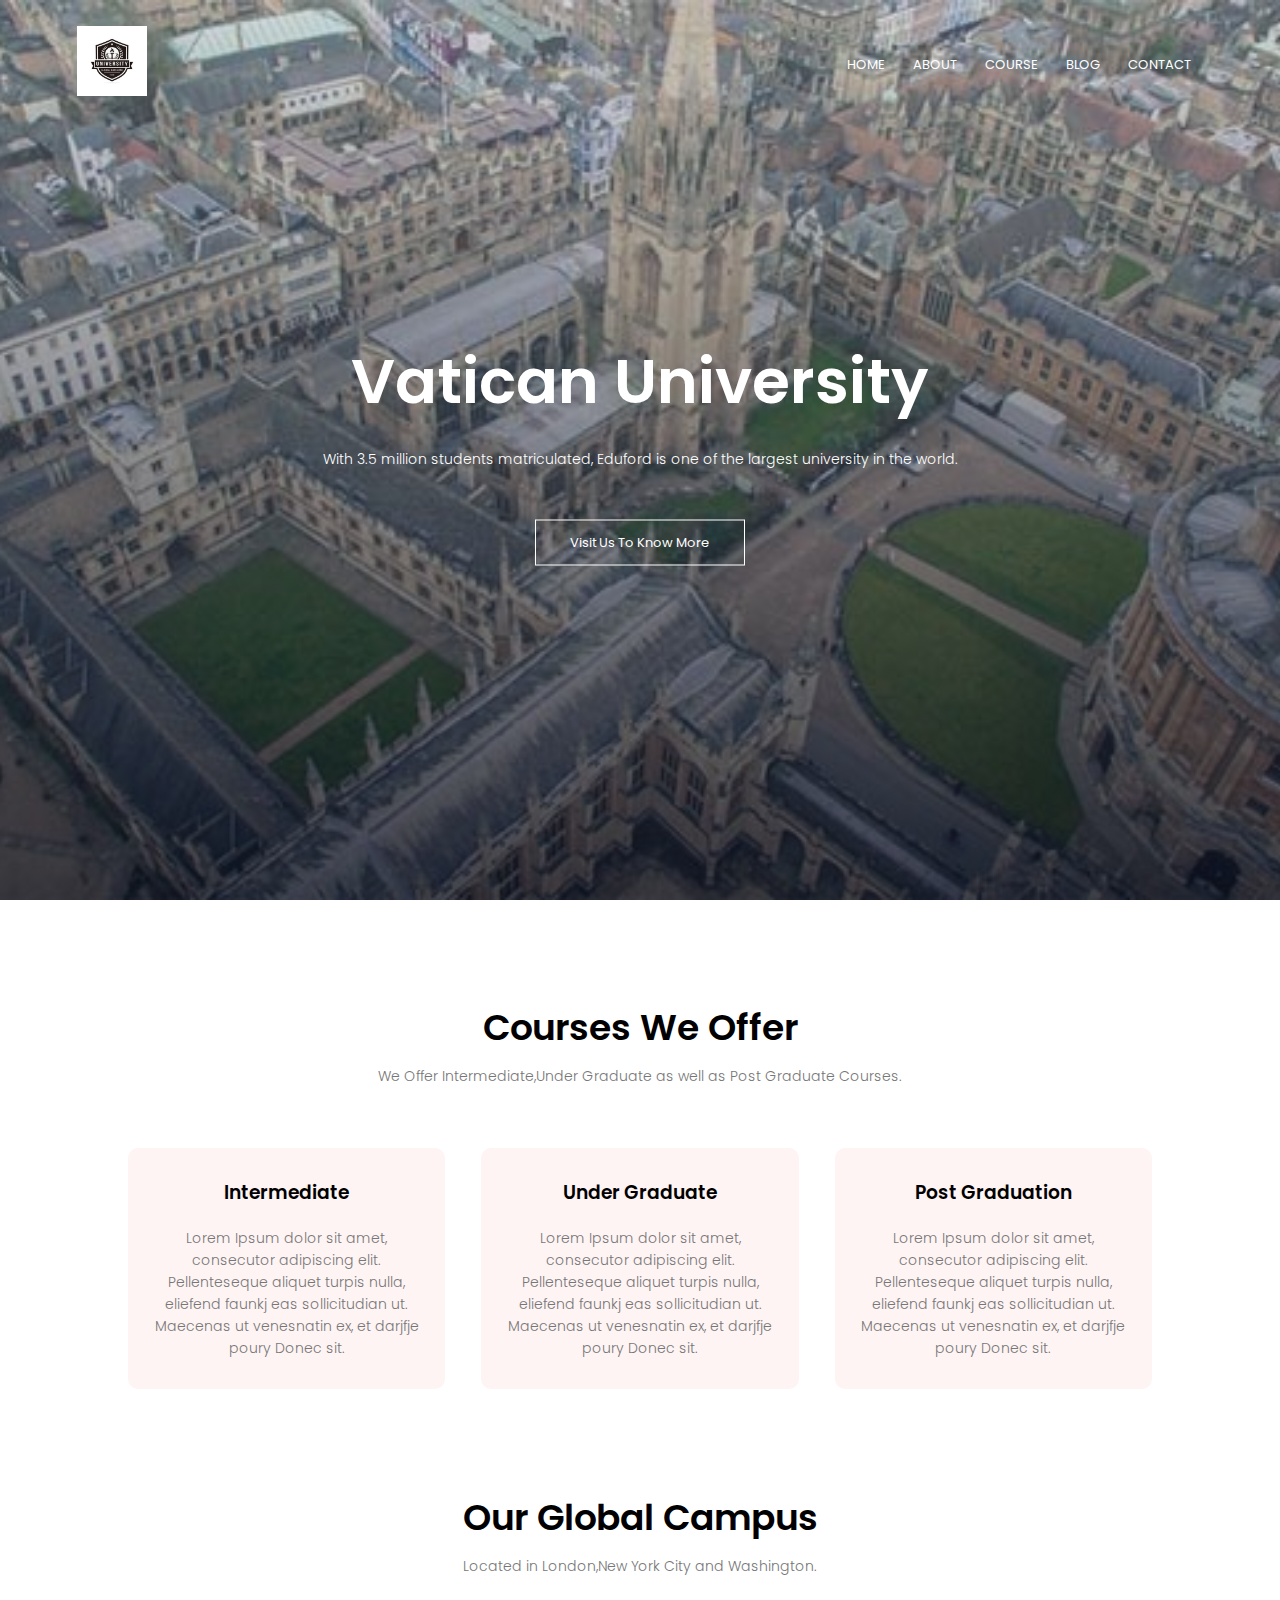
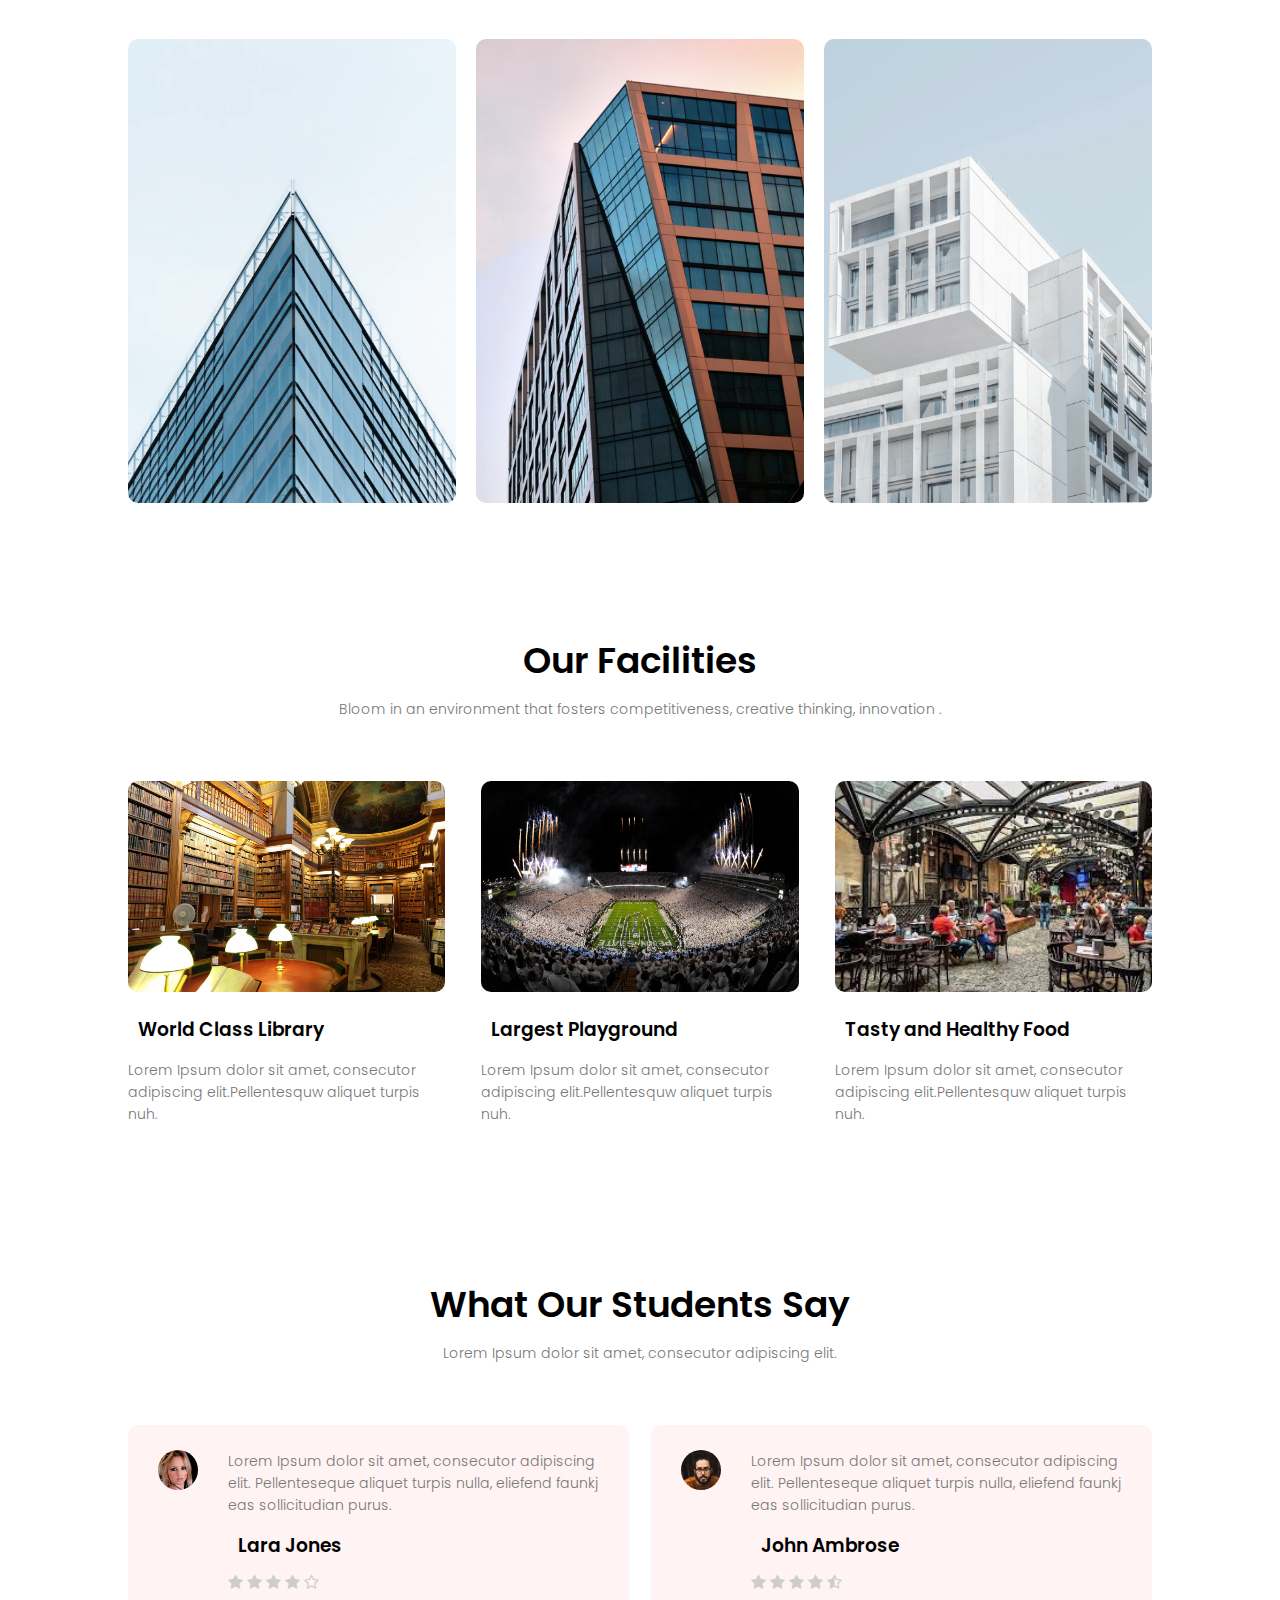
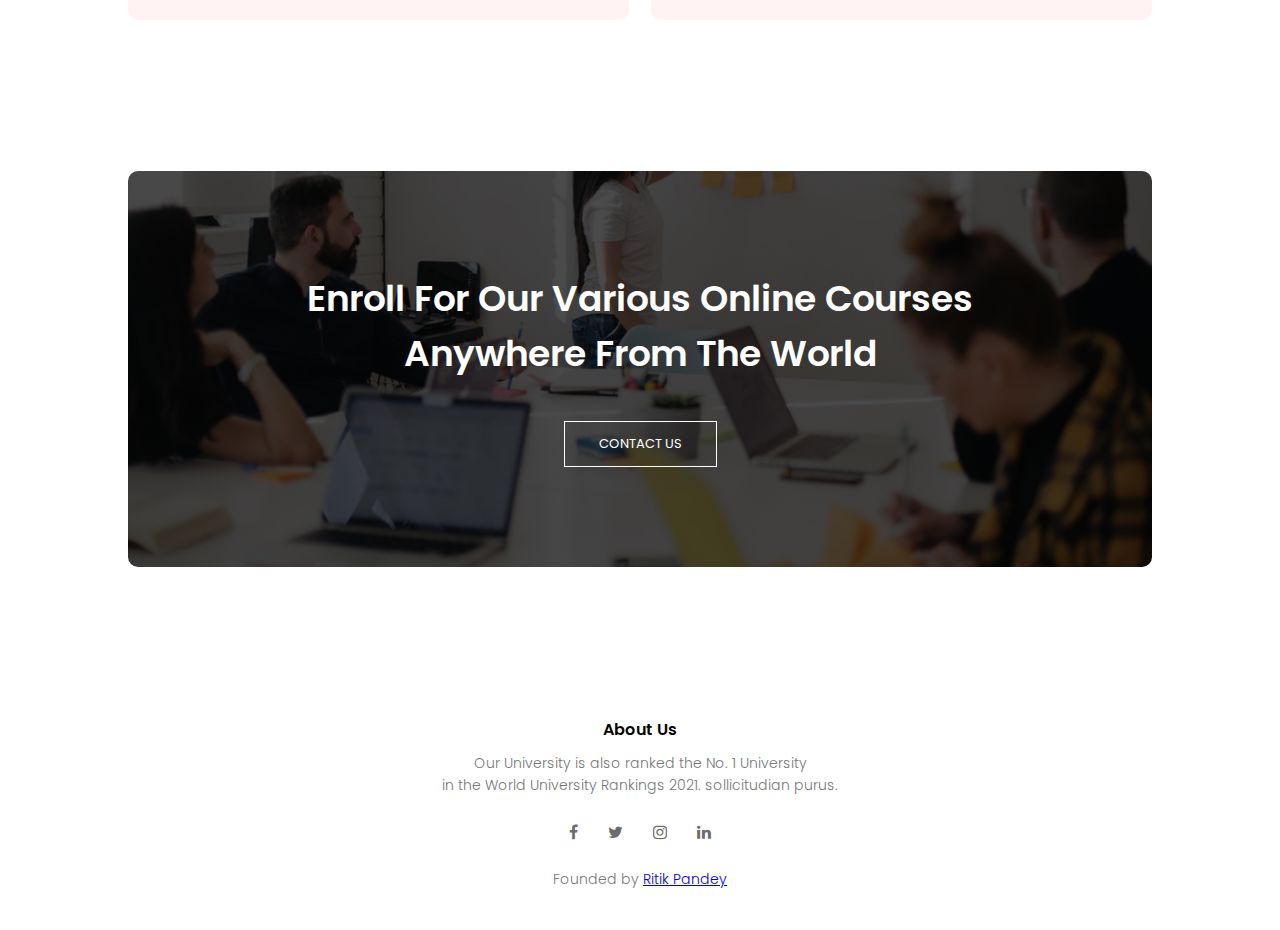
<file: index.html>
<!DOCTYPE html>
<html>
<head>
    <meta name="viewport" content="with=device-width, initial-scale=1.0">
    <title>University Website Design - SRM University</title>
    <link rel="stylesheet" href="style.css">
    <link rel="preconnect" href="https://fonts.googleapis.com">
<link href="https://fonts.googleapis.com/css2?
family=Poppins:wght@100;200;300;400;600;700&display=swap" 
rel="stylesheet"> 
<link rel="stylesheet" href="https://cdnjs.cloudflare.com/ajax/libs/font-awesome/4.7.0/css/font-awesome.min.css">
</head> 
<body>
<section class="header">
    <nav>
        <a href="index.html"><img src="images/logo.png"></a>
        <div class="nav-links" id="navLinks">
            <i class="fa fa-times" onclick="hideMenu()"></i>
            <ul>
                <li><a href="index.html">HOME</a></li>
                <li><a href="about.html">ABOUT</a></li>
                <li><a href="course.html">COURSE</a></li>
                <li><a href="blog.html">BLOG</a></li>
                <li><a href="contact.html">CONTACT</a></li>
            </ul>
        </div>
        <i class="fa fa-bars" onclick="showMenu()"></i>
    </nav>
    <div class="text-box">
        <h1>Vatican University</h1>
        <p>With 3.5 million students matriculated, Eduford  is one of the largest university in the world.</p>
        <a href="about.html" class="hero-btn">Visit Us To Know More</a>
    </div>


</section>

<!-----course---->

<section class="course">
    <h1>Courses We Offer</h1>
    <p>We Offer Intermediate,Under Graduate as well as Post Graduate Courses.</p>
    
    <div class="row">
        <div class="course-col">
            <h3>Intermediate</h3>
            <p>Lorem Ipsum dolor sit amet, consecutor adipiscing elit.
             Pellenteseque aliquet turpis nulla, eliefend faunkj eas
             sollicitudian ut. Maecenas ut venesnatin ex, et darjfje poury
             Donec sit.</p>
        </div>
        <div class="course-col">
            <h3>Under Graduate</h3>
            <p>Lorem Ipsum dolor sit amet, consecutor adipiscing elit.
             Pellenteseque aliquet turpis nulla, eliefend faunkj eas
             sollicitudian ut. Maecenas ut venesnatin ex, et darjfje poury
             Donec sit.</p>
        </div>
        <div class="course-col">
            <h3>Post Graduation</h3>
            <p>Lorem Ipsum dolor sit amet, consecutor adipiscing elit.
             Pellenteseque aliquet turpis nulla, eliefend faunkj eas
             sollicitudian ut. Maecenas ut venesnatin ex, et darjfje poury
             Donec sit.</p>
        </div>
    </div>

</section>

<!----campus--->

<section class="campus">
    <h1>Our Global Campus</h1>
    <p>Located in London,New York City and Washington.</p>

    <div class="row">
        <div class="campus-col">
            <img src="images/london.png">
            <div class="layer">
                <h3>LONDON</h3>
            </div>
        </div>
        <div class="campus-col">
            <img src="images/newyork.png">
            <div class="layer">
                <h3>NEW YORK CITY</h3>
            </div>
        </div>
        <div class="campus-col">
            <img src="images/washington.png">
            <div class="layer">
                <h3>WASHINGTON</h3>
            </div>
        </div>
    </div>

</section>

<!----facilities---->

<section class="facilities"> 
    <h1>Our Facilities</h1>
    <p>Bloom in an environment that fosters competitiveness, creative thinking, innovation .</p>

    <div class="row">       
        <div class="facilities-col">
            <img src="images/library.png">
            <h3>World Class Library</h3>
            <p>Lorem Ipsum dolor sit amet, consecutor adipiscing elit.Pellentesquw aliquet turpis nuh.</p>
        </div>
        <div class="facilities-col">
            <img src="images/basketball.png">
            <h3>Largest Playground</h3>
            <p>Lorem Ipsum dolor sit amet, consecutor adipiscing elit.Pellentesquw aliquet turpis nuh.</p>
        </div>
        <div class="facilities-col">
            <img src="images/cafeteria.png">
            <h3>Tasty and Healthy Food</h3>
            <p>Lorem Ipsum dolor sit amet, consecutor adipiscing elit.Pellentesquw aliquet turpis nuh.</p>
        </div>
    </div>

</section>

<!---testimonials----->

<section class="testimonials">
    <h1>What Our Students Say</h1>
    <p>Lorem Ipsum dolor sit amet, consecutor adipiscing elit.</p>

    <div class="row">
        <div class="testimonial-col">
            <img src="images/user1.jpg">
            <div>
                <p>Lorem Ipsum dolor sit amet, consecutor adipiscing elit.
                Pellenteseque aliquet turpis nulla, eliefend faunkj eas
                sollicitudian  purus.</p>
                <h3>Lara Jones</h3>
                <i class="fa fa-star"></i>
                <i class="fa fa-star"></i>
                <i class="fa fa-star"></i>
                <i class="fa fa-star"></i>
                <i class="fa fa-star-o"></i>
            </div>
        </div>
        <div class="testimonial-col">
            <img src="images/user2.jpg">
            <div>
                <p>Lorem Ipsum dolor sit amet, consecutor adipiscing elit.
                Pellenteseque aliquet turpis nulla, eliefend faunkj eas
                sollicitudian  purus.</p>
                <h3>John Ambrose</h3>
                <i class="fa fa-star"></i>
                <i class="fa fa-star"></i>
                <i class="fa fa-star"></i>
                <i class="fa fa-star"></i>
                <i class="fa fa-star-half-o"></i>
            </div>
        </div>
    </div>
</section>

<!------call to action------>

<section class="cta">
    <h1>Enroll For Our Various Online Courses <br> Anywhere From The World</h1>
    <a href="contact.html" class="hero-btn">CONTACT US</a>
</section>

<!------footer------>

<section class="footer">
    <h4>About Us</h4>
    <p>Our University is also ranked the No. 1 University <br> in the World University Rankings 2021.
    sollicitudian  purus.</p>
    <div class="icons">
        <i class="fa fa-facebook"></i>
        <i class="fa fa-twitter"></i>
        <i class="fa fa-instagram"></i>
        <a href="https://www.linkedin.com/in/ritik-pandey-4b0789183/"><i class="fa fa-linkedin"></i></a>
    </div>
    <p>Founded by <a href="https://www.linkedin.com/in/ritik-pandey-4b0789183/">Ritik Pandey</a></p>
</section>

<!----javascript for toggle menu---->

<script>
    var navLinks = document.getElementById("navLinks");   
    function showMenu(){
        navLinks.style.right = "0";
    }
    function hideMenu(){
        navLinks.style.right = "-200px";
    }
</script>

</body>   
</html>
</file>
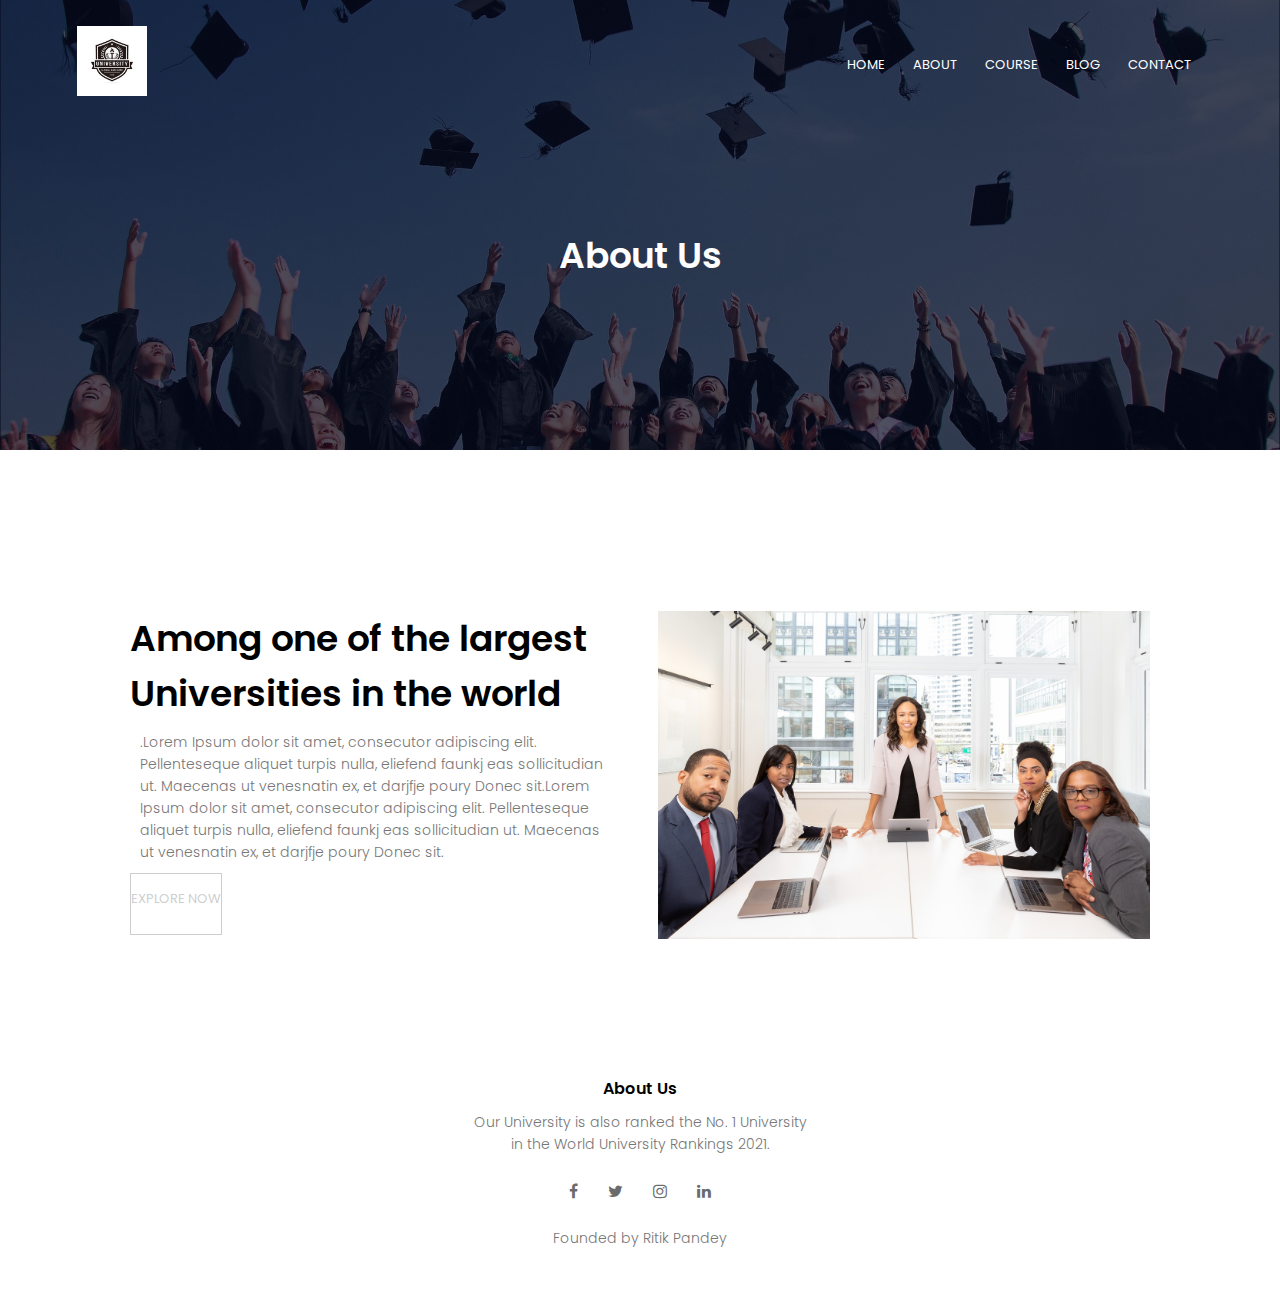
<file: about.html>
<!DOCTYPE html>
<html>
<head>
    <meta name="viewport" content="with=device-width, initial-scale=1.0">
    <title>University Website Design - SRM University</title>
    <link rel="stylesheet" href="style.css">
    <link rel="preconnect" href="https://fonts.googleapis.com">
<link href="https://fonts.googleapis.com/css2?
family=Poppins:wght@100;200;300;400;600;700&display=swap" 
rel="stylesheet"> 
<link rel="stylesheet" href="https://cdnjs.cloudflare.com/ajax/libs/font-awesome/4.7.0/css/font-awesome.min.css">
</head> 
<body>
<section class="sub-header">
    <nav>
        <a href="index.html"><img src="images/logo.png"></a>
        <div class="nav-links" id="navLinks">
            <i class="fa fa-times" onclick="hideMenu()"></i>
            <ul>
                <li><a href="index.html">HOME</a></li>
                <li><a href="about.html">ABOUT</a></li>
                <li><a href="course.html">COURSE</a></li>
                <li><a href="blog.html">BLOG</a></li>
                <li><a href="contact.html">CONTACT</a></li>
            </ul>
        </div>
        <i class="fa fa-bars" onclick="showMenu()"></i>
    </nav>
    <h1>About Us</h1>

</section>

<!------about us content----->

<section class="about-us">

    <div class="row">
        <div class="about-col">
            <h1>Among one of the largest Universities in the world</h1>
            <p>.Lorem Ipsum dolor sit amet, consecutor adipiscing elit.
                Pellenteseque aliquet turpis nulla, eliefend faunkj eas
                sollicitudian ut. Maecenas ut venesnatin ex, et darjfje poury
                Donec sit.Lorem Ipsum dolor sit amet, consecutor adipiscing elit.
                Pellenteseque aliquet turpis nulla, eliefend faunkj eas
                sollicitudian ut. Maecenas ut venesnatin ex, et darjfje poury
                Donec sit.</p>
                <a href="course.html" class="hero-btn red-btn">EXPLORE NOW</a>
        </div>
        <div class="about-col">
            <img src="images/about.jpg">
        </div>
    </div>
</section>


<!------footer------>

<section class="footer">
    <h4>About Us</h4>
    <p>Our University is also ranked the No. 1 University <br> in 
        the World University Rankings 2021.</p>
    <div class="icons">
        <i class="fa fa-facebook"></i>
        <i class="fa fa-twitter"></i>
        <i class="fa fa-instagram"></i>
        <a href="https://www.linkedin.com/in/ritik-pandey-4b0789183/"><i class="fa fa-linkedin"></i></a>
    </div>
    <p>Founded by Ritik Pandey</p>
</section>
</file>
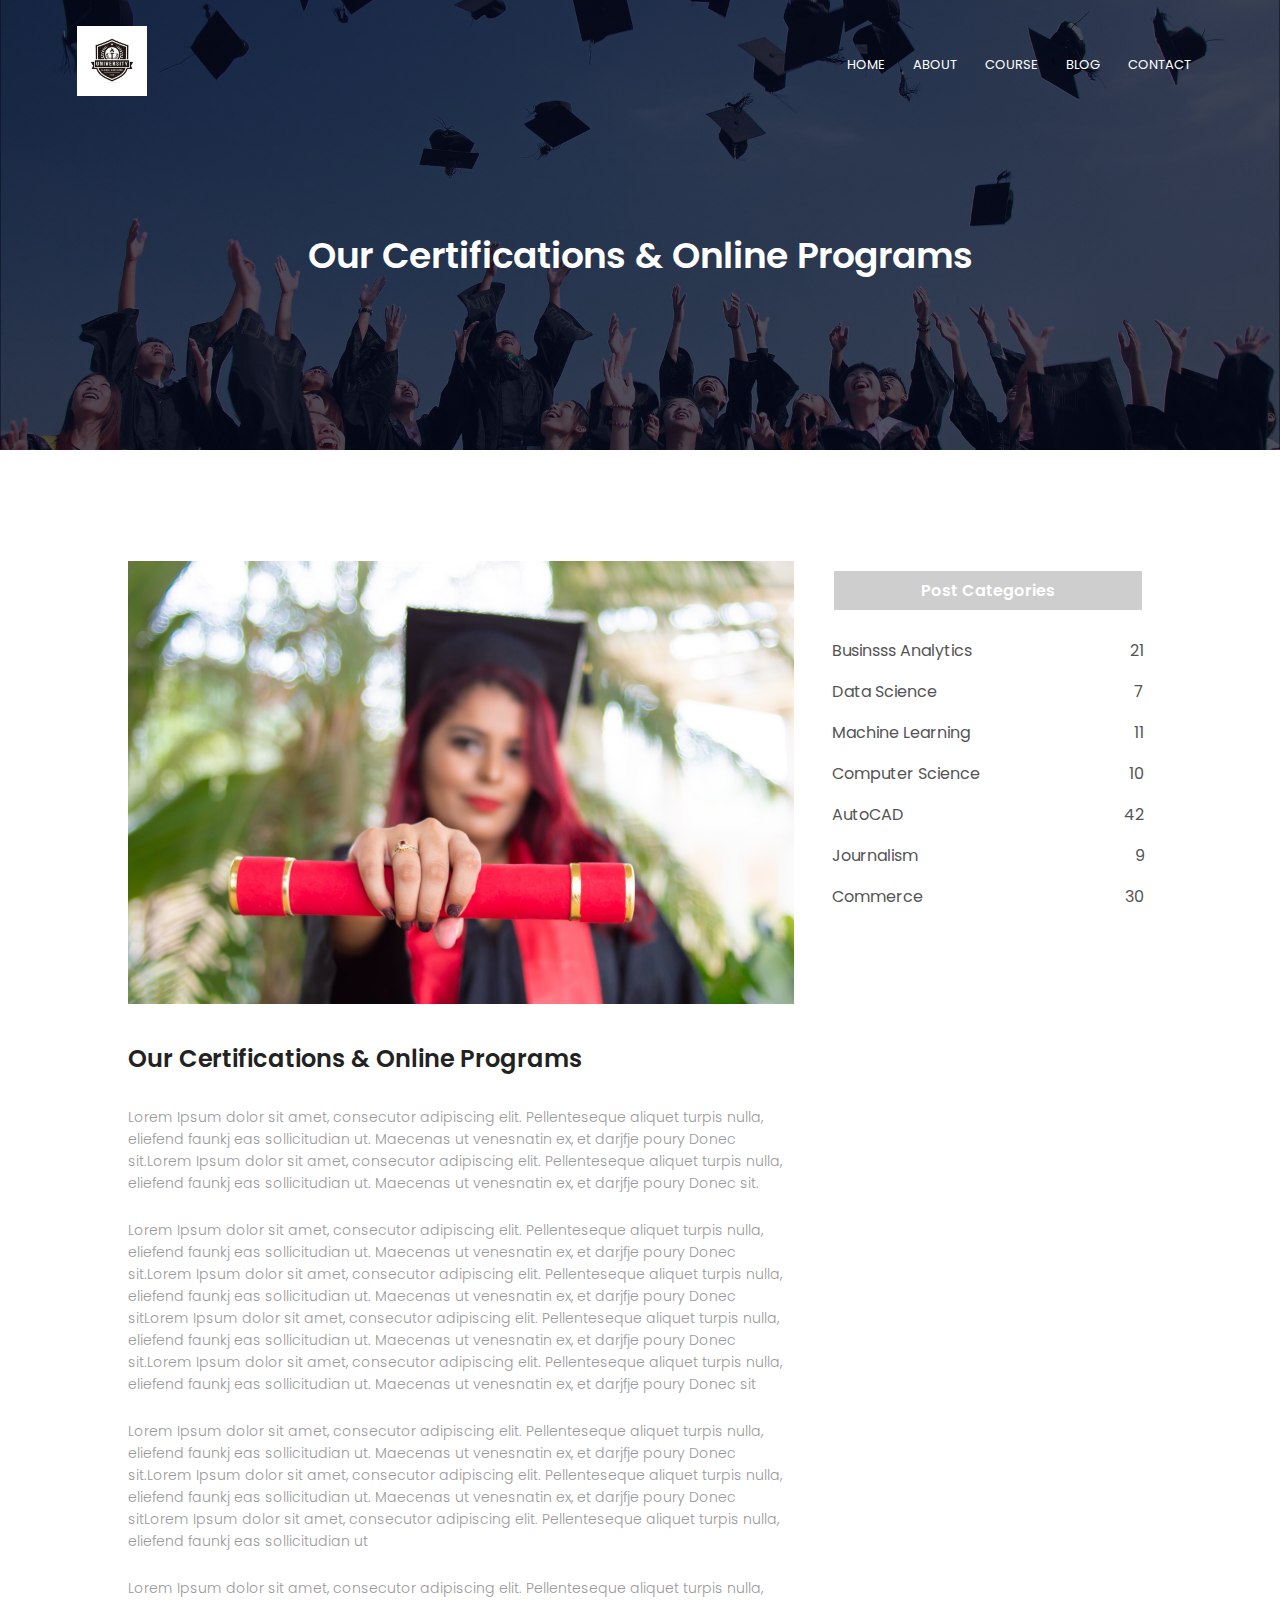
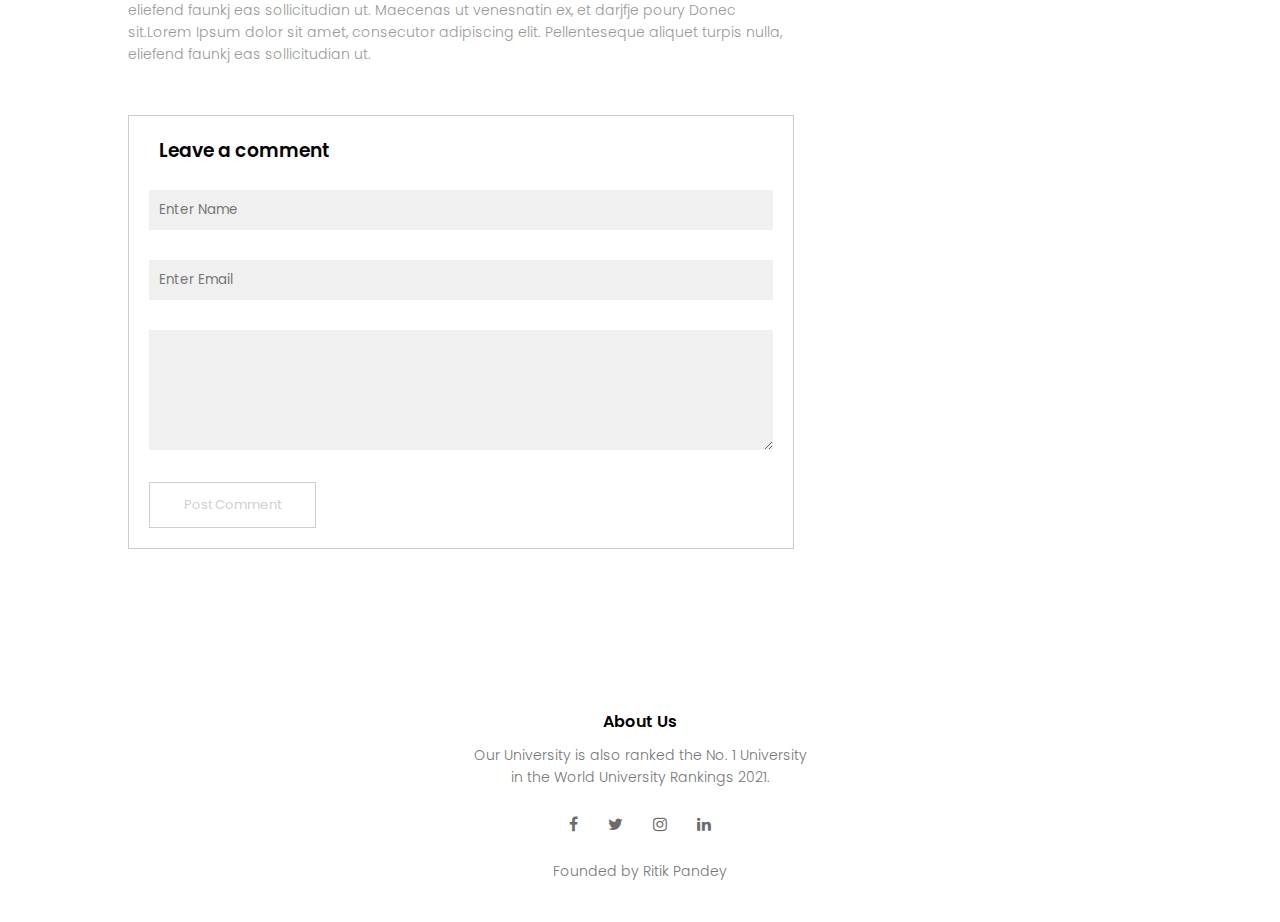
<file: blog.html>
<!DOCTYPE html>
<html>
<head>
    <meta name="viewport" content="with=device-width, initial-scale=1.0">
    <title>University Website Design - SRM University</title>
    <link rel="stylesheet" href="style.css">
    <link rel="preconnect" href="https://fonts.googleapis.com">
<link href="https://fonts.googleapis.com/css2?
family=Poppins:wght@100;200;300;400;600;700&display=swap" 
rel="stylesheet"> 
<link rel="stylesheet" href="https://cdnjs.cloudflare.com/ajax/libs/font-awesome/4.7.0/css/font-awesome.min.css"> 
</head> 
<body>
<section class="sub-header">
    <nav>
        <a href="index.html"><img src="images/logo.png"></a>
        <div class="nav-links" id="navLinks">
            <i class="fa fa-times" onclick="hideMenu()"></i>
            <ul>
                <li><a href="index.html">HOME</a></li>
                <li><a href="about.html">ABOUT</a></li>
                <li><a href="course.html">COURSE</a></li>
                <li><a href="blog.html">BLOG</a></li>
                <li><a href="contact.html">CONTACT</a></li>
            </ul>
        </div>
        <i class="fa fa-bars" onclick="showMenu()"></i>
    </nav>
    <h1>Our Certifications & Online Programs</h1>

</section>

<!------blog page content---->

<section class="blog-content">

    <div class="row">
        <div class="blog-left">
            <img src="images/certificate.jpg">
            <h2>Our Certifications & Online Programs</h2>
            <p>Lorem Ipsum dolor sit amet, consecutor adipiscing elit.
                Pellenteseque aliquet turpis nulla, eliefend faunkj eas
                sollicitudian ut. Maecenas ut venesnatin ex, et darjfje poury
                Donec sit.Lorem Ipsum dolor sit amet, consecutor adipiscing elit.
                Pellenteseque aliquet turpis nulla, eliefend faunkj eas
                sollicitudian ut. Maecenas ut venesnatin ex, et darjfje poury
                Donec sit.</p>
                <br>
                <p>Lorem Ipsum dolor sit amet, consecutor adipiscing elit.
                    Pellenteseque aliquet turpis nulla, eliefend faunkj eas
                    sollicitudian ut. Maecenas ut venesnatin ex, et darjfje poury
                    Donec sit.Lorem Ipsum dolor sit amet, consecutor adipiscing elit.
                    Pellenteseque aliquet turpis nulla, eliefend faunkj eas
                    sollicitudian ut. Maecenas ut venesnatin ex, et darjfje poury
                    Donec sitLorem Ipsum dolor sit amet, consecutor adipiscing elit.
                    Pellenteseque aliquet turpis nulla, eliefend faunkj eas
                    sollicitudian ut. Maecenas ut venesnatin ex, et darjfje poury
                    Donec sit.Lorem Ipsum dolor sit amet, consecutor adipiscing elit.
                    Pellenteseque aliquet turpis nulla, eliefend faunkj eas
                    sollicitudian ut. Maecenas ut venesnatin ex, et darjfje poury
                    Donec sit</p>
                    <br>
                    <p>Lorem Ipsum dolor sit amet, consecutor adipiscing elit.
                        Pellenteseque aliquet turpis nulla, eliefend faunkj eas
                        sollicitudian ut. Maecenas ut venesnatin ex, et darjfje poury
                        Donec sit.Lorem Ipsum dolor sit amet, consecutor adipiscing elit.
                        Pellenteseque aliquet turpis nulla, eliefend faunkj eas
                        sollicitudian ut. Maecenas ut venesnatin ex, et darjfje poury
                        Donec sitLorem Ipsum dolor sit amet, consecutor adipiscing elit.
                        Pellenteseque aliquet turpis nulla, eliefend faunkj eas
                        sollicitudian ut</p>
                    <br>
                    <p>Lorem Ipsum dolor sit amet, consecutor adipiscing elit.
                        Pellenteseque aliquet turpis nulla, eliefend faunkj eas
                        sollicitudian ut. Maecenas ut venesnatin ex, et darjfje poury
                        Donec sit.Lorem Ipsum dolor sit amet, consecutor adipiscing elit.
                        Pellenteseque aliquet turpis nulla, eliefend faunkj eas
                        sollicitudian ut.</p>

                        <div class="comment-box">

                            <h3>Leave a comment</h3>

                            <form class="comment-form">
                                <input type="text" placeholder="Enter Name">
                                <input type="email" placeholder="Enter Email">
                                <textarea rows="5" placeholder="Your Comment">
                                </textarea>     
                                <button type="submit" class="hero-btn red-btn">Post Comment</button>                       
                            </form>
                        </div>
        </div>
        <div class="blog-right">
            <h3>Post Categories</h3>
            <div>
                <span>Businsss Analytics</span>
                <span>21</span>
            </div>
            <div>
                <span>Data Science</span>
                <span>7</span>
            </div>
            <div>
                <span>Machine Learning</span>
                <span>11</span>
            </div>
            <div>
                <span>Computer Science</span>
                <span>10</span>
            </div>
            <div>
                <span>AutoCAD</span>
                <span>42</span>
            </div>
            <div>
                <span>Journalism</span>
                <span>9</span>
            </div>
            <div>
                <span>Commerce</span>
                <span>30</span>
            </div>
        </div>
    </div>
</section>

<!------footer------>

<section class="footer">
    <h4>About Us</h4>
    <p>Our University is also ranked the No. 1 University <br> in 
        the World University Rankings 2021.</p>
    <div class="icons">
        <i class="fa fa-facebook"></i>
        <i class="fa fa-twitter"></i>
        <i class="fa fa-instagram"></i>
        <a href="https://www.linkedin.com/in/ritik-pandey-4b0789183/"><i class="fa fa-linkedin"></i></a>
    </div>
    <p>Founded by Ritik Pandey</p>
</section>
</file>
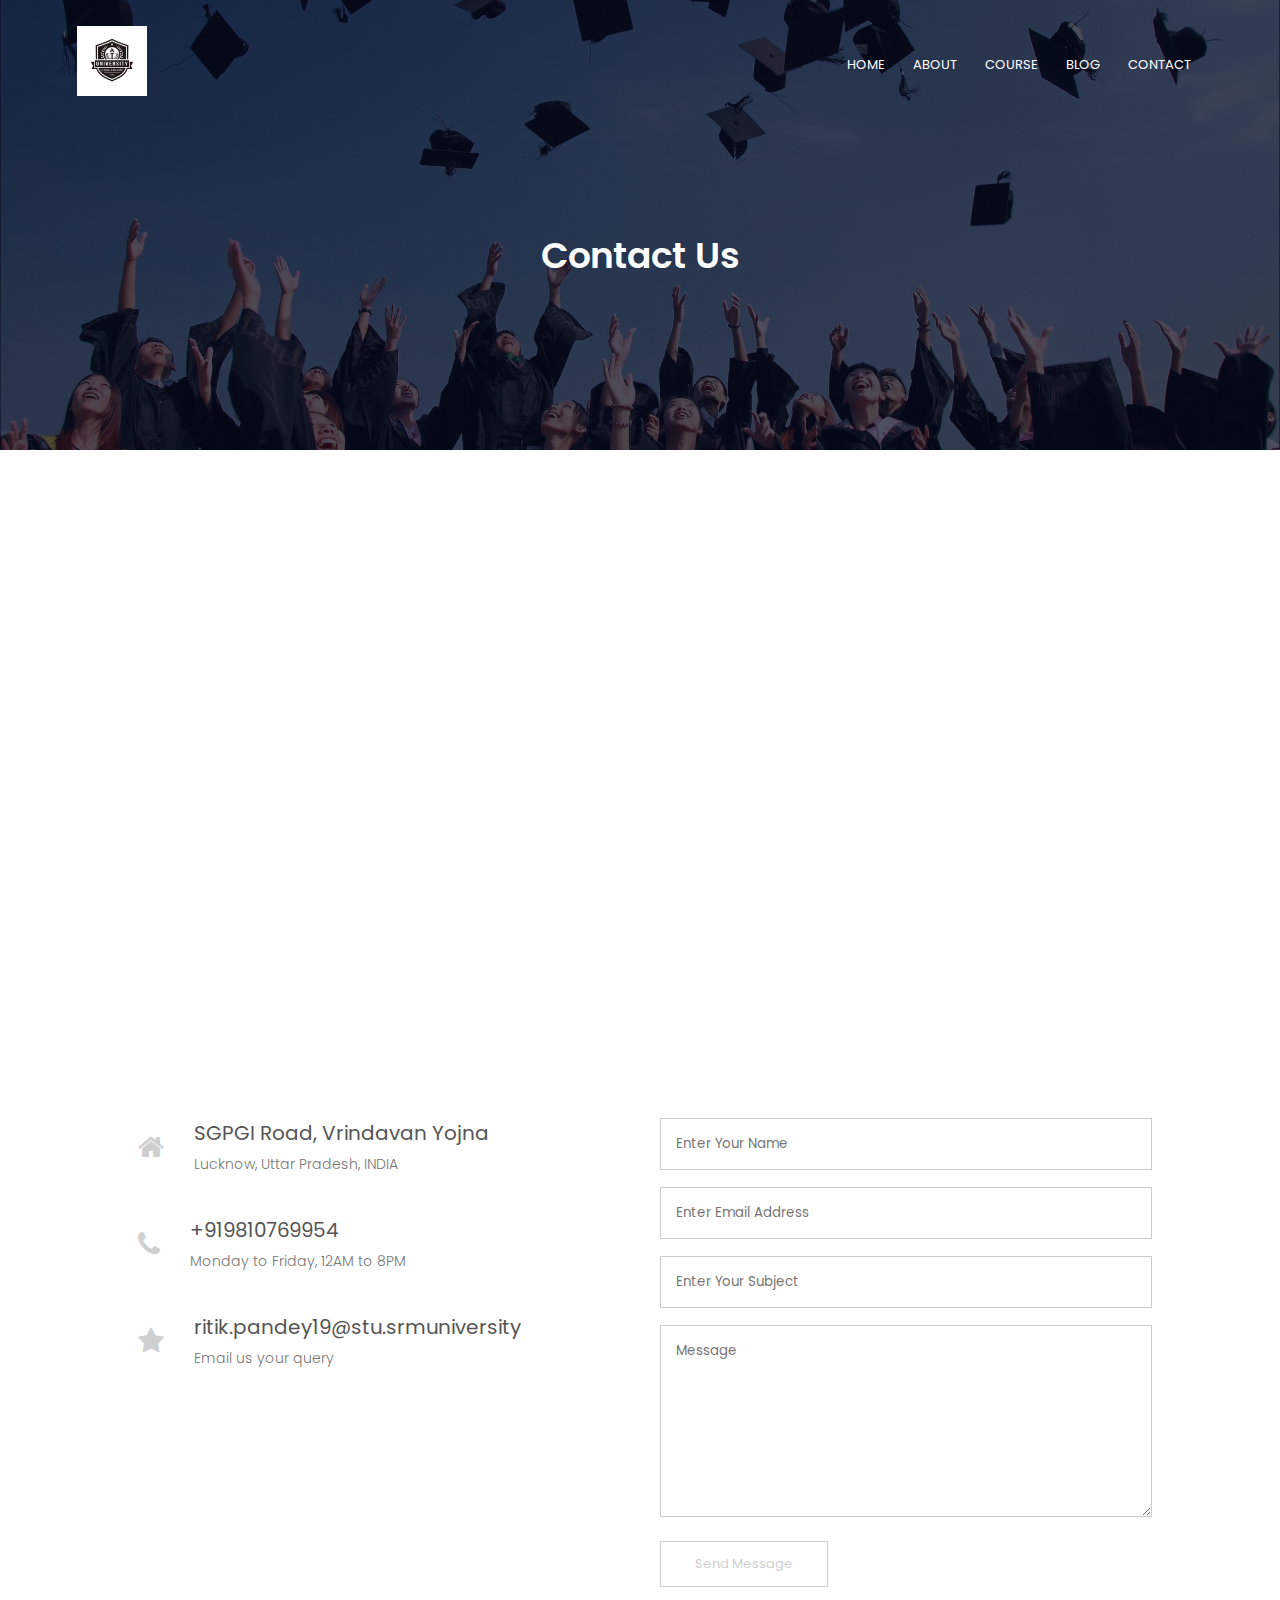
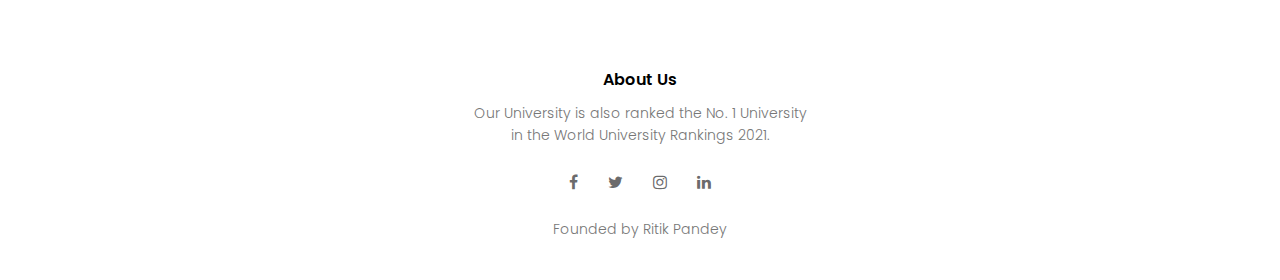
<file: contact.html>
<!DOCTYPE html>
<html>
<head>
    <meta name="viewport" content="with=device-width, initial-scale=1.0">
    <title>University Website Design - SRM University</title>
    <link rel="stylesheet" href="style.css">
    <link rel="preconnect" href="https://fonts.googleapis.com">
<link href="https://fonts.googleapis.com/css2?
family=Poppins:wght@100;200;300;400;600;700&display=swap" 
rel="stylesheet"> 
<link rel="stylesheet" href="https://cdnjs.cloudflare.com/ajax/libs/font-awesome/4.7.0/css/font-awesome.min.css">
</head> 
<body>
<section class="sub-header">
    <nav>
        <a href="index.html"><img src="images/logo.png"></a>
        <div class="nav-links" id="navLinks">
            <i class="fa fa-times" onclick="hideMenu()"></i>
            <ul>
                <li><a href="index.html">HOME</a></li>
                <li><a href="about.html">ABOUT</a></li>
                <li><a href="course.html">COURSE</a></li>
                <li><a href="blog.html">BLOG</a></li>
                <li><a href="contact.html">CONTACT</a></li>
            </ul>
        </div>
        <i class="fa fa-bars" onclick="showMenu()"></i>
    </nav>
    <h1>Contact Us</h1>

</section>

<!-----contact us---->

<section class="location">

    <iframe src="https://www.google.com/maps/embed?pb=!1m18!1m12!1m3!1d28498
    .516645553696!2d80.9425350521636!3d26.766240541629305!2m3!1f0!2f0!3f0!3m2!1i1024!2i768!4f13.1!3m3!1m2!
    1s0x399bfb13540eca5d%3A0x7486e14ff4bf1ce1!2sVrindavan%20Colony%2C%20
    Lucknow%2C%20Uttar%20Pradesh!5e0!3m2!1sen!2sin!4v1627542943230!5m2!1sen!2sin" 
    width="600" height="450" style="border:0;" allowfullscreen="" loading="lazy"></iframe>

</section>

<section class="contact-us">

    <div class="row">
        <div class="contact-col">
            <div>
                <i class="fa fa-home"></i>
                <span>
                    <h5>SGPGI Road, Vrindavan Yojna</h5>
                    <p>Lucknow, Uttar Pradesh, INDIA</p>
                </span>
            </div>
            <div>
                <i class="fa fa-phone"></i>
                <span>
                    <h5>+919810769954</h5>
                    <p>Monday to Friday, 12AM to 8PM</p>
                </span>
            </div>
            <div>
                <i class="fa fa-star"></i>
                <span>
                    <h5>ritik.pandey19@stu.srmuniversity</h5>
                    <p>Email us your query</p>
                </span>
            </div>
        </div>
        <div class="contact-col">

            <form action="form-handler.php" method="POST">
                <input type="text" name="name" placeholder="Enter Your Name" required>
                <input type="email" name="email" placeholder="Enter Email Address" required>
                <input type="text" name="subject" placeholder="Enter Your Subject" required>
                <textarea rows="8" name="message" placeholder="Message" required></textarea>
                <button type="submit" class="hero-btn red-btn">Send Message</button>
            </form>




        </div>
    </div>

</section>

<!------footer------>

<section class="footer">
    <h4>About Us</h4>
    <p>Our University is also ranked the No. 1 University <br> in 
        the World University Rankings 2021.</p>
    <div class="icons">
        <i class="fa fa-facebook"></i>
        <i class="fa fa-twitter"></i>
        <i class="fa fa-instagram"></i>
        <a href="https://www.linkedin.com/in/ritik-pandey-4b0789183/"><i class="fa fa-linkedin"></i></a>
    </div>
    <p>Founded by Ritik Pandey</p>
</section>
</file>
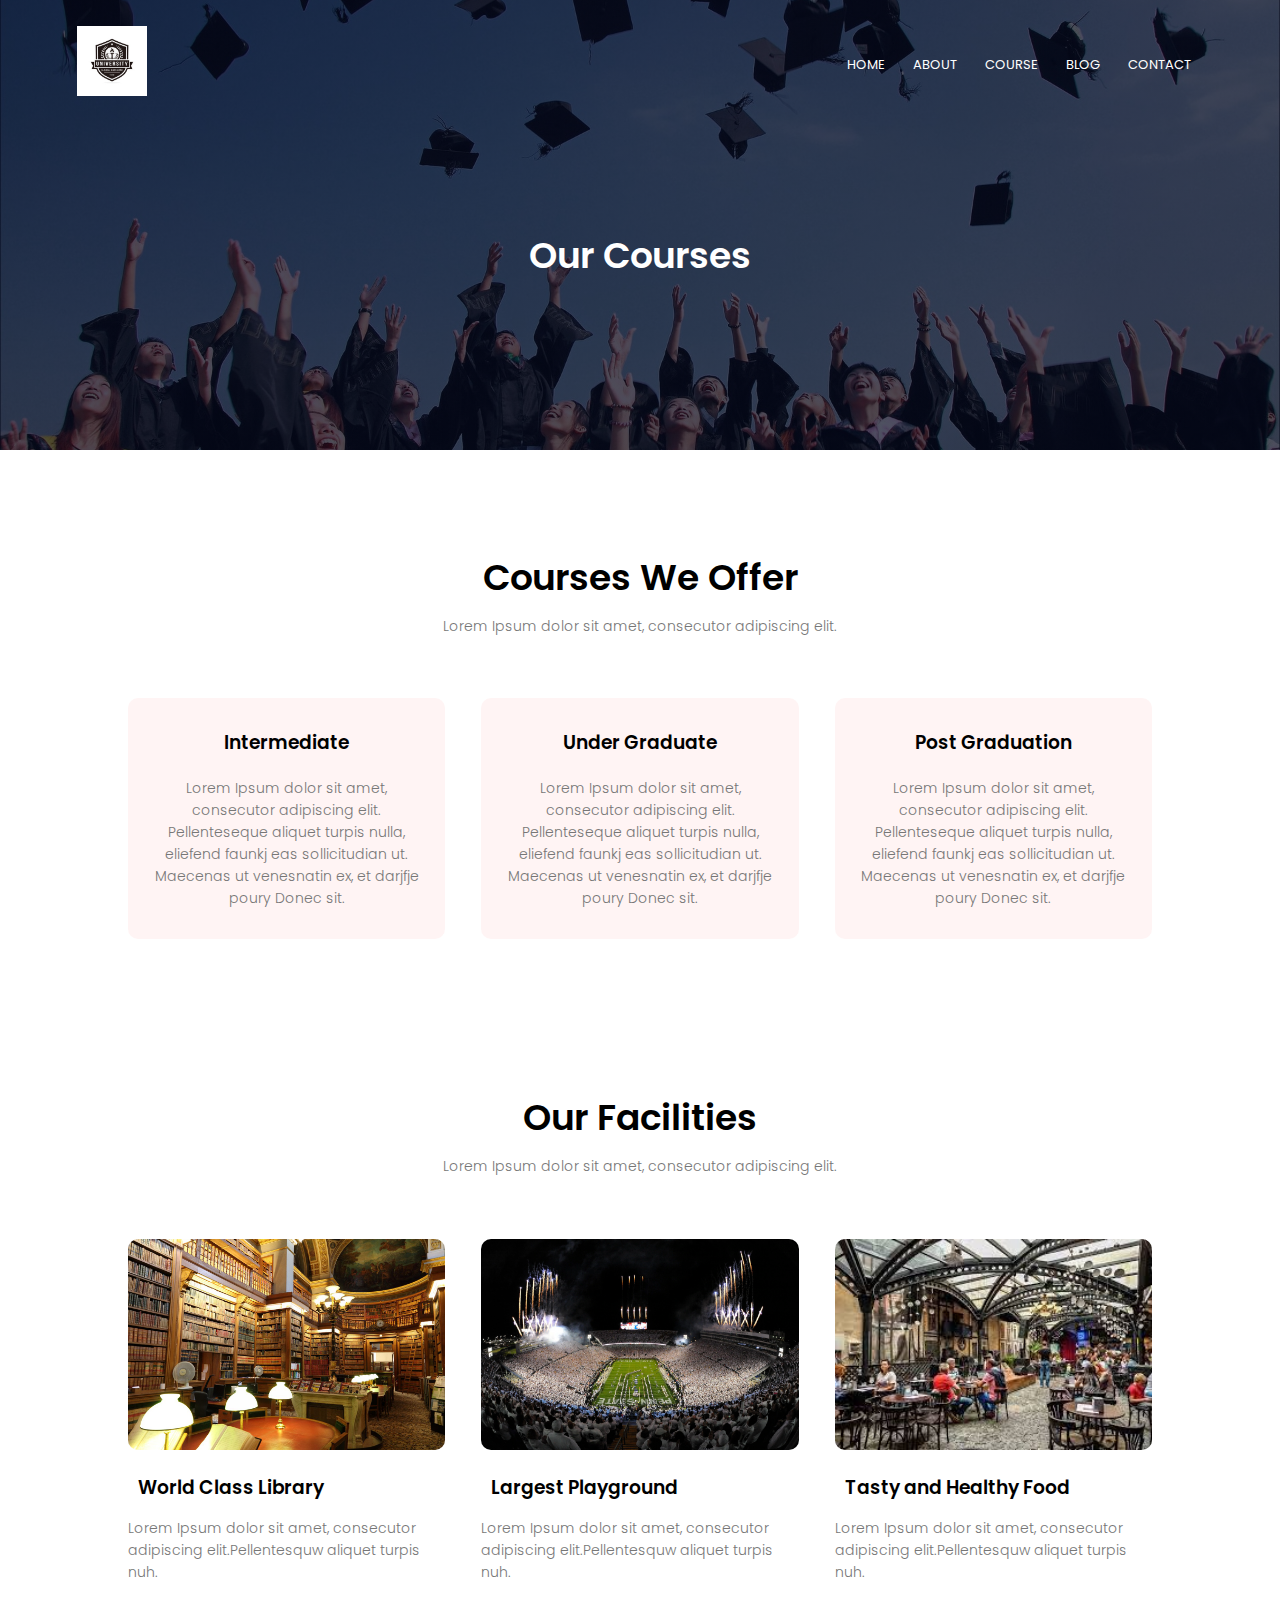
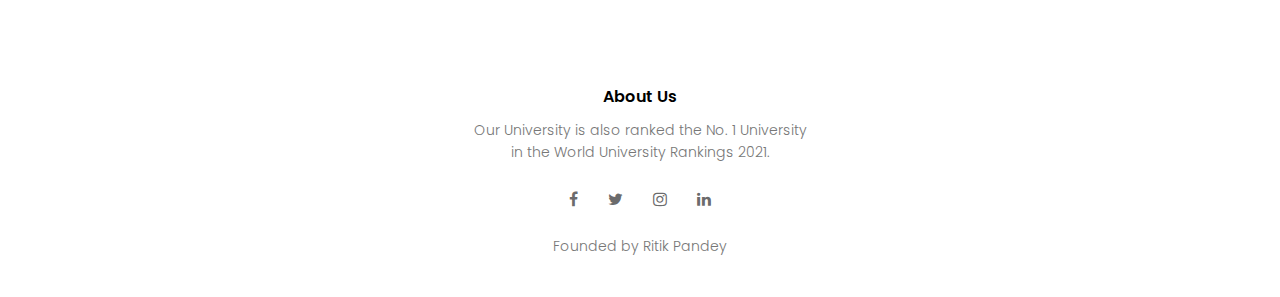
<file: course.html>
<!DOCTYPE html>
<html>
<head>
    <meta name="viewport" content="with=device-width, initial-scale=1.0">
    <title>University Website Design - SRM University</title>
    <link rel="stylesheet" href="style.css">
    <link rel="preconnect" href="https://fonts.googleapis.com">
<link href="https://fonts.googleapis.com/css2?
family=Poppins:wght@100;200;300;400;600;700&display=swap" 
rel="stylesheet"> 
<link rel="stylesheet" href="https://cdnjs.cloudflare.com/ajax/libs/font-awesome/4.7.0/css/font-awesome.min.css">
</head> 
<body>
<section class="sub-header">
    <nav>
        <a href="index.html"><img src="images/logo.png"></a>
        <div class="nav-links" id="navLinks">
            <i class="fa fa-times" onclick="hideMenu()"></i>
            <ul>
                <li><a href="index.html">HOME</a></li>
                <li><a href="about.html">ABOUT</a></li>
                <li><a href="course.html">COURSE</a></li>
                <li><a href="blog.html">BLOG</a></li>
                <li><a href="contact.html">CONTACT</a></li>
            </ul>
        </div>
        <i class="fa fa-bars" onclick="showMenu()"></i>
    </nav>
    <h1>Our Courses</h1>

</section>

<!-----course----->

<!-----course---->

<section class="course">
    <h1>Courses We Offer</h1>
    <p>Lorem Ipsum dolor sit amet, consecutor adipiscing elit.</p>
    
    <div class="row">
        <div class="course-col">
            <h3>Intermediate</h3>
            <p>Lorem Ipsum dolor sit amet, consecutor adipiscing elit.
             Pellenteseque aliquet turpis nulla, eliefend faunkj eas
             sollicitudian ut. Maecenas ut venesnatin ex, et darjfje poury
             Donec sit.</p>
        </div>
        <div class="course-col">
            <h3>Under Graduate</h3>
            <p>Lorem Ipsum dolor sit amet, consecutor adipiscing elit.
             Pellenteseque aliquet turpis nulla, eliefend faunkj eas
             sollicitudian ut. Maecenas ut venesnatin ex, et darjfje poury
             Donec sit.</p>
        </div>
        <div class="course-col">
            <h3>Post Graduation</h3>
            <p>Lorem Ipsum dolor sit amet, consecutor adipiscing elit.
             Pellenteseque aliquet turpis nulla, eliefend faunkj eas
             sollicitudian ut. Maecenas ut venesnatin ex, et darjfje poury
             Donec sit.</p>
        </div>
    </div>

</section>

<!------facilities----->

<section class="facilities"> 
    <h1>Our Facilities</h1>
    <p>Lorem Ipsum dolor sit amet, consecutor adipiscing elit.</p>

    <div class="row">       
        <div class="facilities-col">
            <img src="images/library.png">
            <h3>World Class Library</h3>
            <p>Lorem Ipsum dolor sit amet, consecutor adipiscing elit.Pellentesquw aliquet turpis nuh.</p>
        </div>
        <div class="facilities-col">
            <img src="images/basketball.png">
            <h3>Largest Playground</h3>
            <p>Lorem Ipsum dolor sit amet, consecutor adipiscing elit.Pellentesquw aliquet turpis nuh.</p>
        </div>
        <div class="facilities-col">
            <img src="images/cafeteria.png">
            <h3>Tasty and Healthy Food</h3>
            <p>Lorem Ipsum dolor sit amet, consecutor adipiscing elit.Pellentesquw aliquet turpis nuh.</p>
        </div>
    </div>

</section>

<!------footer------>

<section class="footer">
    <h4>About Us</h4>
    <p>Our University is also ranked the No. 1 University <br> in 
        the World University Rankings 2021.</p>
    <div class="icons">
        <i class="fa fa-facebook"></i>
        <i class="fa fa-twitter"></i>
        <i class="fa fa-instagram"></i>
        <a href="https://www.linkedin.com/in/ritik-pandey-4b0789183/"><i class="fa fa-linkedin"></i></a>
    </div>
    <p>Founded by Ritik Pandey</p>
</section>
</file>
<file: style.css>
*{
    margin: 0;
    padding: 0;
    font-family: 'Poppins', sans-serif;
}
.header{
    min-height: 100vh;
    width: 100%;
    background-image: linear-gradient(rgba(165, 173, 177, 0.432),rgba(14, 18, 34, 0.767)),url(images/banner.png);
    background-position: center;
    background-size: cover;
    position: relative;
}
nav{
    display: flex;
    padding: 2% 6%;
    justify-content: space-between;
    align-items: center;
}
nav img{
    width: 70px;                 
}
.nav-links{
    flex: 1;
    text-align: right;
}
.nav-links ul li{
    list-style: none;
    display: inline-block;
    padding: 8px 12px;
    position: relative;
}
.nav-links ul li a{
    color: #fff;
    text-decoration: none;
    font-size: 13px
}
.nav-links ul li::after{
    content: '';
    width: 0%;
    height: 2px;
    background: #c3c4c5d2;
    display: block;
    margin: auto;
}
.nav-links ul li:hover::after{
    width: 100%;
    transition: 0.5s;
}
.text-box{
    width: 90%;
    color: #fff;
    position: absolute;
    top: 50%;
    left: 50%;
    transform: translate(-50%,-50%);
    text-align: center;
}
.text-box h1{
    font-size: 62px;
}
.text-box p{
    margin: 10px 0 40px;
    font-size: 14px;
    color: #fff;
}
.hero-btn{
    display: inline-block;
    text-decoration: none;
    color: #fff;
    border: 1px solid #fff;
    padding: 12px 34px;
    font-size: 13px;
    background: transparent;
    position: relative;
    cursor: pointer;
}
.hero-btn:hover{
    border: 1px solid #c3c4c5d2;
    background: #c3c4c5d2;
    transition: 1s;
}

nav .fa{
    display: none;
}

@media(max-width: 700px){
    .text-box h1{
        font-size: 20px;
    }
    .nav-links ul li{
        display: block;
    }
    .nav-links{
        position: fixed;
        background: #c3c4c5d2;
        height: 100vh;
        width: 200px;
        top: 0;
        right: -200px;
        text-align: left;
        z-index: 2;
        transition: 1s;
    }
    nav .fa{
        display: block;
        color: #fff;
        margin: 10px;
        font-size: 22px;
        cursor: pointer;
    }
    .nav-links ul{
        padding: 30px;
    }
}

/*-----course-----*/

.course{
    width: 80%;
    margin: auto;
    text-align: center;
    padding-top: 100px;
}
h1{
    font-size: 36px;
    font-weight: 600;
}

p{
    color: #777;
    font-size: 14px;
    font-weight: 300;
    line-height: 22px;
    padding: 10px;
}

.row{
    margin-top: 5%;
    display: flex;
    justify-content: space-between;
}
.course-col{
    flex-basis: 31%;
    background: #fff3f3ee;
    border-radius: 10px;
    margin-bottom: 5%;
    padding: 20px 12px;
    box-sizing: border-box;
    transition: 0.5s;
}
h3{
    text-align: center;
    font-weight: 600;
    margin: 10px;
}
.course-col:hover{
    box-shadow: 0 0 20px 0px rgba(0,0,0,0.2);
}
@media(max-width: 700px){
    .row{
        flex-direction: column
        ;
    }
}

/*----campus---*/

.campus{
    width: 80%;
    margin: auto;
    text-align: center;
    padding-top: 50px;
}
.campus-col{
    flex-basis: 32%;
    border-radius: 10px;
    margin-bottom: 30px;
    position: relative;
    overflow: hidden;
}
.campus-col img{
    width: 100%;
    display: block;
}
.layer{
    background: transparent;
    height: 100%;
    width: 100%;
    position: absolute;
    top: 0;
    left: 0;
    transition: 0.5s;
}
.layer:hover{
    background: #c3c4c5d2;
}
.layer h3{
    width: 100%;
    font-weight: 500;
    color: #fff;
    font-size: 26px;
    bottom: 0;
    left: 50%;
    transform: translate(-50%);
    position: absolute;
    opacity: 0;
    transition: 0.5s;
}
.layer:hover h3{
    bottom: 49%;
    opacity: 1;
}

/*----facilities-----*/

.facilities{
    width: 80%;
    margin: auto;
    text-align: center;
    padding-top: 100px;
}
.facilities-col{
    flex-basis: 31%;
    border-radius: 10px;
    margin-bottom: 5%;
    text-align: left;
}
.facilities-col img{
    width: 100%;
    border-radius: 10px;
}
.facilities-col p{
    padding: 0;
}
.facilities-col h3{
    margin-top: 16px;
    margin-bottom: 15px;
    text-align: left;
}

/*----testimonials---*/

.testimonials{
    width: 80%;
    margin: auto;
    padding-top: 100px;
    text-align: center;
}
.testimonial-col{
    flex-basis: 44%;
    border-radius: 10px;
    margin-bottom: 5%;
    text-align: left;
    background: #fff3f3;
    padding: 25px;
    cursor: pointer;
    display: flex;
}
.testimonial-col img{
    height: 40px;
    margin-left: 5px;
    margin-right: 30px;
    border-radius: 50%;
}
.testimonial-col p{
    padding: 0;
}
.testimonial-col h3{
    margin-top: 15px;
    text-align: left;
}
.testimonial-col .fa{
    color: #c3c4c5d2;
}
@media(max-width: 700px){
    .testimonial-col img{
        margin-left: 0px;
        margin-right: 15px;
    }
}

/*----call to action----*/

.cta{
    margin: 100px auto;
    width: 80%;
    background-image: linear-gradient(rgba(0,0,0,0.7),rgba(0,0,0,0.7)),url(images/banner2.jpg);
    background-position: center;
    background-size: cover;
    border-radius: 10px;
    text-align: center;
    padding: 100px 0;
}
.cta h1{
    color: #fff;
    margin-bottom: 40px;
    padding: 0;
}

@media(max-width: 700px){
    .cta h1{
        font-size: 24px;
    }
}

/*----footer---*/

.footer{
    width: 100%;
    text-align: center;
    padding: 30px 0;
}
.footer h4{
    margin-top: 25px;
    margin-top: 20px;
    font-weight: 600;
}
.icons .fa{
    color: #4a4a4bd2;
    margin: 0 13px;
    cursor: pointer;
    padding: 18px 0;
}
.fa-heart-o{
    color: #f44336;
}

/*-----about us page-----*/

.sub-header{
    height: 50vh;
    width: 100%;
    background-image: linear-gradient(rgba(4,9,30,0.7),rgba(4,9,30,0.7)),url(images/background.jpg);
    background-position: center;
    background-size: cover;
    text-align: center;
    color: #fff;
}
.sub-header h1{
    margin-top: 100px;
}
.about-us{
    width: 80%;
    margin: auto;
    padding-top: 80px;
    padding-bottom: 50px;
}
.about-col{
    flex-basis: 48%;
    padding: 30px 2px;
}
.about-col img{
    width: 100%;
}
.about-col h1{
    padding-top: 0;
}
.about-col a{
    padding: 15px 0 25px;
}
.red-btn{
    border: 1px solid #c3c4c5d2;
    background: transparent;
    color: #c3c4c5d2;
}
.red-btn:hover{
    color: #fff;
}

/*------blog content-----*/

.blog-content{
    width: 80%;
    margin: auto;
    padding: 60px 0;
}
.blog-left{
    flex-basis: 65%;
}
.blog-left img{
    width: 100%;
}
.blog-left h2{
    color: #222;
    font-weight: 600;
    margin: 30px 0;
}
.blog-left p{
    color: #999;
    padding: 0;
}
.blog-right{
    flex-basis: 32%;
}
.blog-right h3{
    background: #c3c4c5d2;
    color: #fff;
    padding: 7px 0;
    font-size: 16px;
    margin-bottom: 20px;
}
.blog-right div{
    display: flex;
    align-items: center;
    justify-content: space-between;
    color: #555;
    padding: 8px;
    box-sizing: border-box;
}
.comment-box{
    border: 1px solid #ccc;
    margin: 50px 0;
    padding: 10px 20px;
}
.comment-box h3{
    text-align: left;
}
.comment-form input, .comment-form textarea{
    width: 100%;
    padding: 10px;
    margin: 15px 0;
    box-sizing: border-box;
    border: none;
    outline: none;
    background: #f0f0f0;
}
.comment-form button{
    margin: 10px 0;
}

@media(max-width:700px){
    .sub-header h1{
        font-size: 24px;
    }
}
/*---contact us page----*/

.location{
    width: 80%;
    margin: auto;
    padding: 80px 0;
}
.location iframe{
    width: 100%;
}
.contact-us{
    width: 80%;
    margin: auto;
}
.contact-col{
    flex-basis: 48%;
    margin-bottom: 30px;
}
.contact-col div{
    display: flex;
    align-items: center;
    margin-bottom: 40px;
}
.contact-col div .fa{
    font-size: 28px;
    color: #c3c4c5d2;
    margin: 10px;
    margin-right: 30px;
}
.contact-col div p{
    padding: 0;
}
.contact-col div h5{
    font-size: 20px;
    margin-bottom: 5px;
    color: #555;
    font-weight: 400;
}
.contact-col input, .contact-col textarea{
    width: 100%;
    padding: 15px;
    margin-bottom: 17px;
    outline: none;
    border: 1px solid #ccc;
    box-sizing: border-box;
}
</file>
